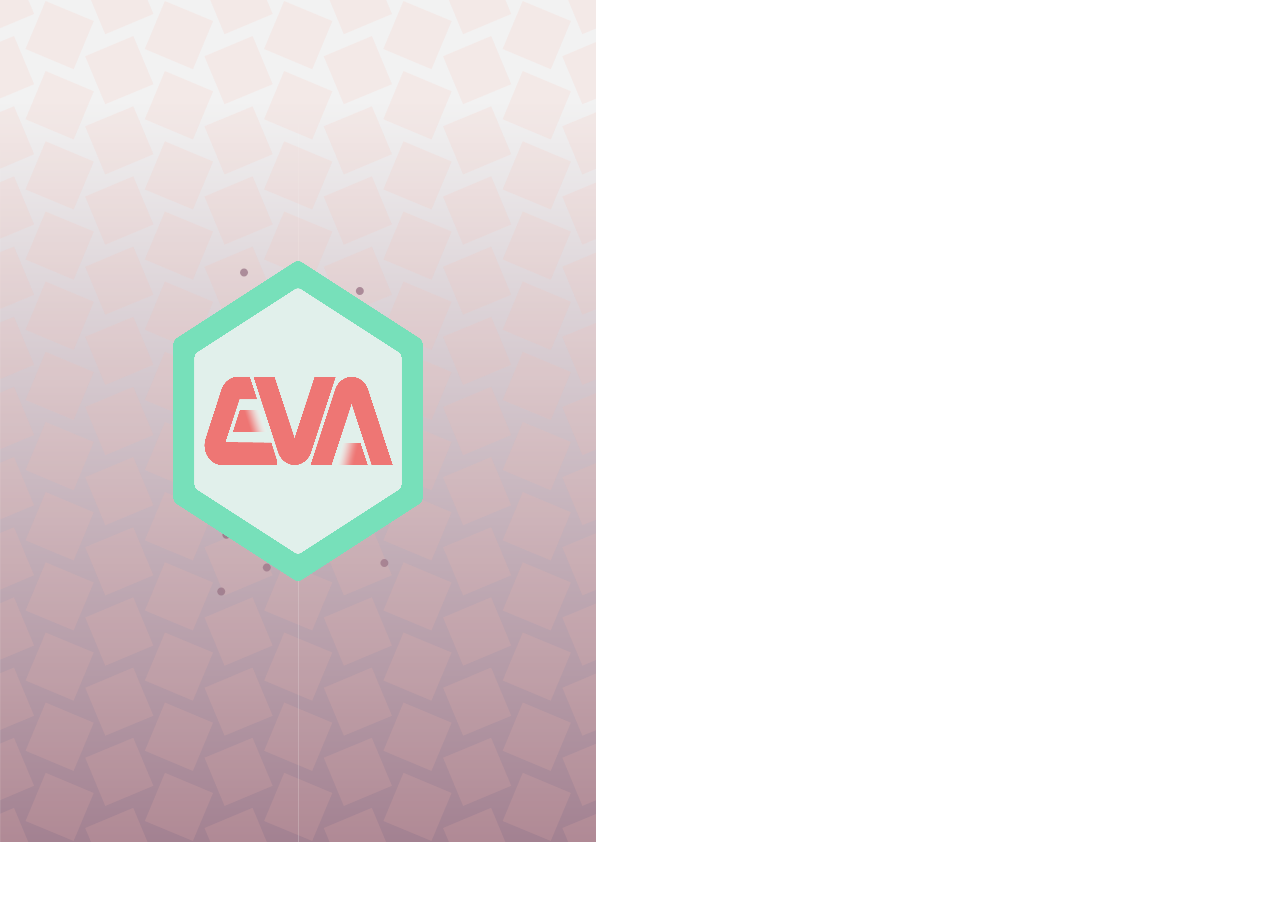
<file: ExRepeticoesImperfeitas/exrepimp/index.html>
<!DOCTYPE html>
<html>
  <head>
    <meta charset="UTF-8">

    <title>P5js</title>
    
    <link href="style.css" rel="stylesheet" type="text/css">

    <script src="../../p5_libs/p5.min.js" type="text/javascript"></script>
    <script src="../../p5_libs/p5.svg.js" type="text/javascript"></script>
    <script src="sketch.js" type="text/javascript"></script>

  </head>
  <body></body>
</html>
</file>
<file: ExRepeticoesImperfeitas/exrepimp/style.css>
@charset 'UTF-8';
/*@import url('https://fonts.googleapis.com/css?family=Modak');*/

body {
    padding: 0; 
    margin: 0;
}


canvas {
    vertical-align: top;
}
</file>
